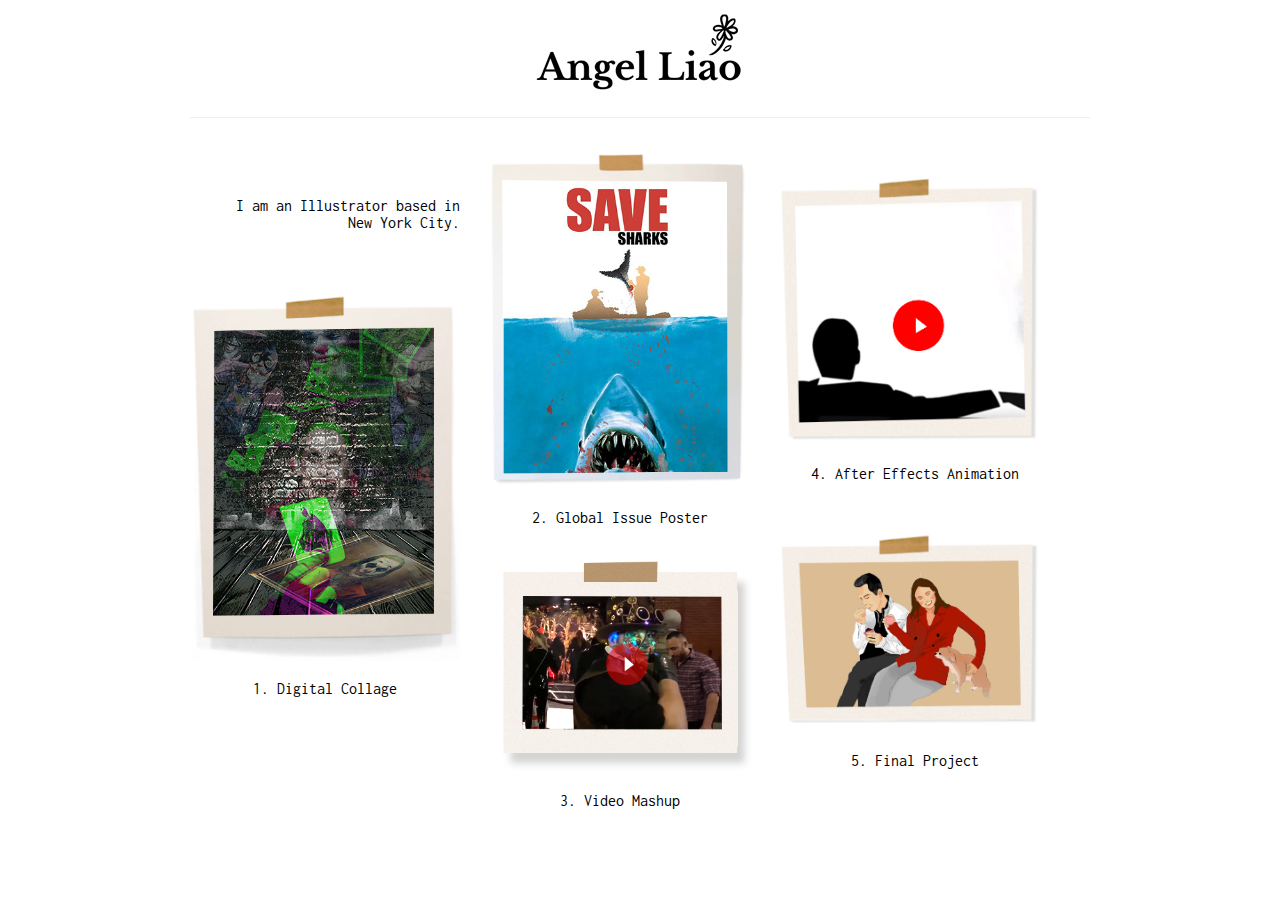
<file: index.html>
<!DOCTYPE html>
<html lang="en">

  <head>
    <meta charset="UTF-8">
    <title>Angel Liao</title>
    <link rel="stylesheet" href="css/style.css">
    <link href="https://fonts.googleapis.com/css?family=Inconsolata&display=swap" rel="stylesheet">

    <link href="https://fonts.googleapis.com/css?family=Patrick+Hand&display=swap" rel="stylesheet">



  </head>

  <body>



    <div class="container">


      <div class="row">
        <nav>

          <div class="logo"> <a href="index.html"><img src="	img/logo2.jpg" alt=""></a></div>
        </nav>
        <div class="col-4">



          <p style="margin-bottom: 40px; text-align: right; margin-top: 20px;">  <br>
             <br> I am an Illustrator based in <br> New York City.


            <!-- <a href="#"> Learn More > </a> -->

          </p>



          <br>
          <a href="assignments/1.html"><img src="	img/1.jpg" alt="" style="width: 100%">

            <center>
              <p> 1. Digital Collage</p>
            </center>
          </a>
        </div>
        <div class="col-4">

          <a href="assignments/2.html"> <img src="	img/2.jpg" alt="" style="width: 100%">
            <center>
              <p> <a href="1.html">2. Global Issue Poster</a></p>
            </center>
          </a>

          <br> <a href="assignments/3.html">

            <img src="	img/4.jpg" alt="" style="width: 100%">
            <center>
              <p> <a href="1.html">3. Video Mashup</a></p>
            </center>
          </a>

        </div>
        <div class="col-4">
          <a href="assignments/4.html">
            <img src="img/3.jpg" alt="" style="width: 100%; margin-top: 35px;">
            <center>
              <p> <a href="1.html">4. After Effects Animation</a></p>
            </center>
          </a>

          <a href="assignments/5.html">
            <img src="img/5.png" alt="" style="width: 100%; margin-top: 35px;">
            <center>
              <p> <a href="1.html">5. Final Project</a></p>
            </center>
        </div> </a>
      </div>
    </div>

  </body>

</html>
</file>
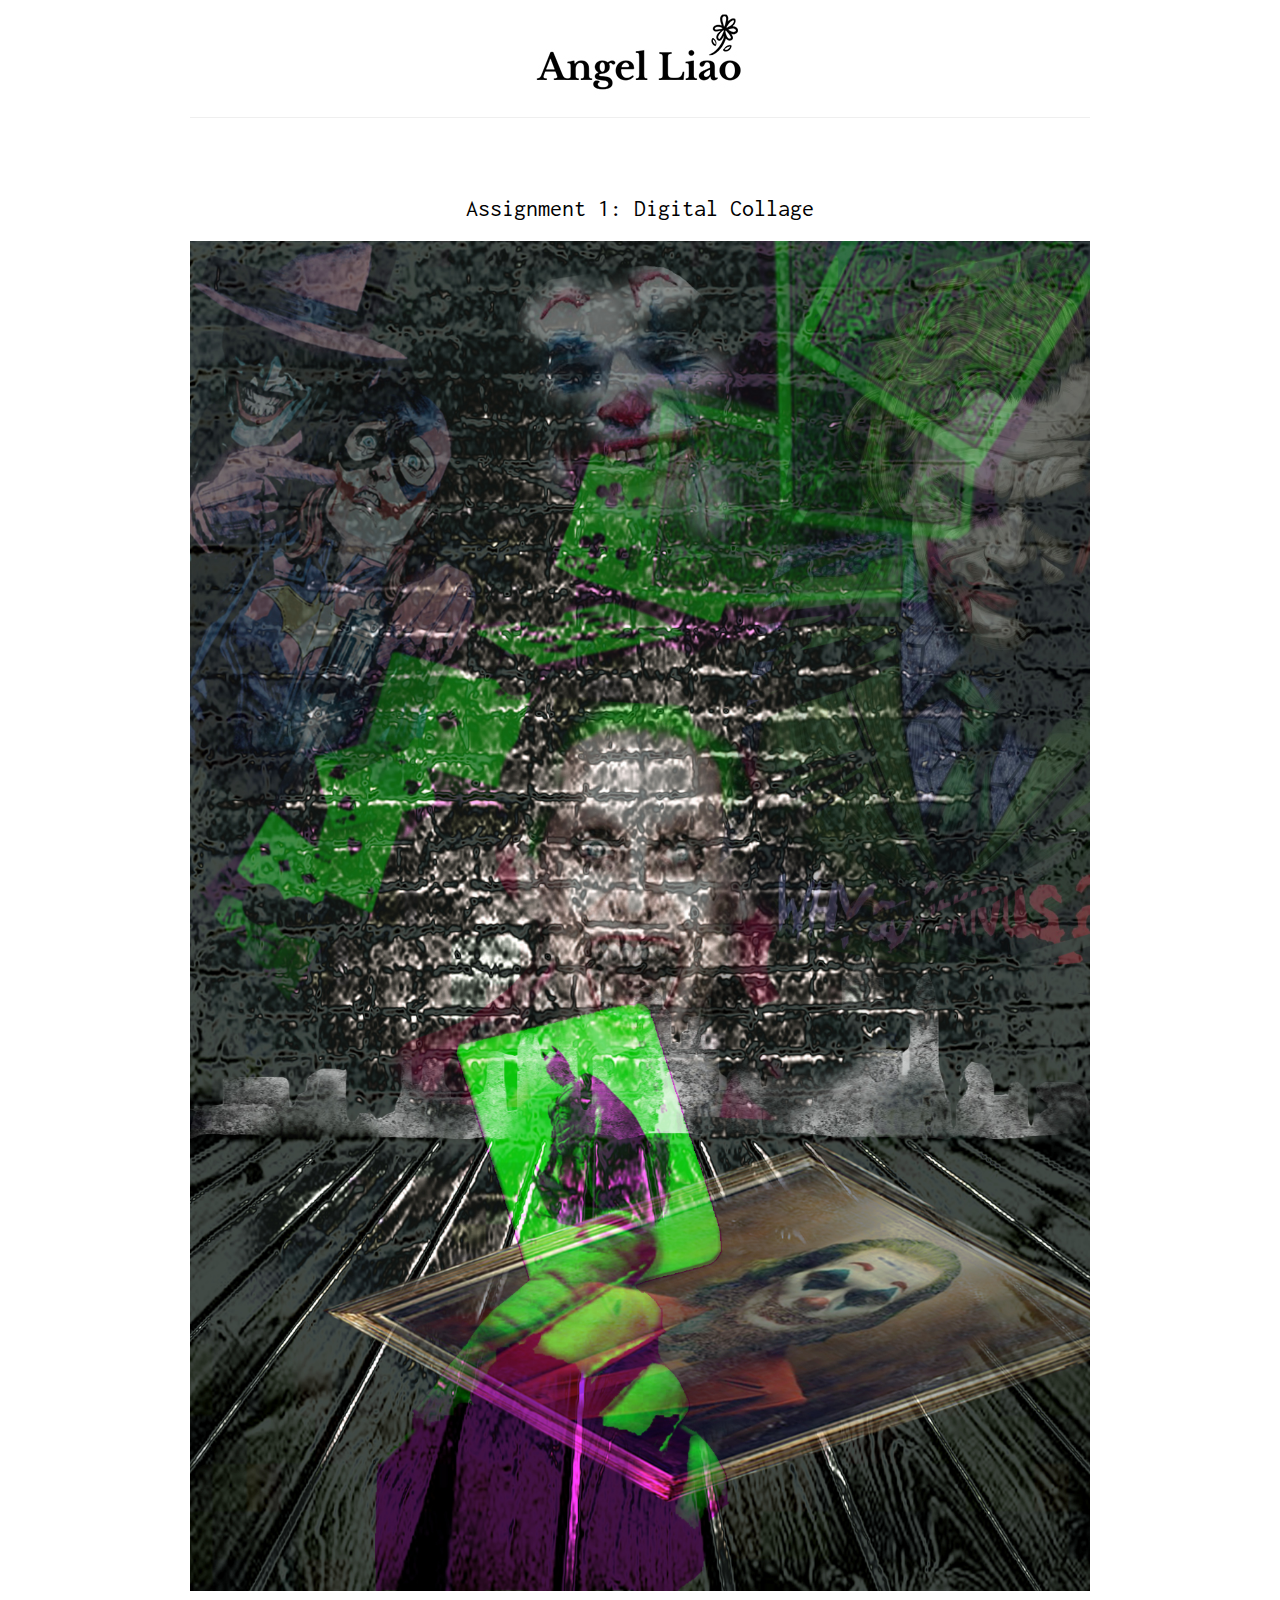
<file: assignments/1.html>
<!DOCTYPE html>
<html lang="en">

  <head>
    <meta charset="UTF-8">
    <title>Angel Liao</title>
    <link rel="stylesheet" href="../css/style.css">
    <link href="https://fonts.googleapis.com/css?family=Inconsolata&display=swap" rel="stylesheet">

    <link href="https://fonts.googleapis.com/css?family=Patrick+Hand&display=swap" rel="stylesheet">



  </head>

  <body>



    <div class="container">


      <div class="row">
        <nav>

          <div class="logo"> <a href="../index.html"><img src="../img/logo2.jpg" alt=""></a></div>
        </nav>
      


  <p style="margin-bottom: 20px; text-align:center; margin-top: 20px; font-size: 24px; ">  <br>
             <br> Assignment 1: Digital Collage


            <!-- <a href="#"> Learn More > </a> -->

          </p>



      <img src="../img/joker.jpg" alt="" width="100%">
      </div>
    </div>

  </body>

</html>
</file>
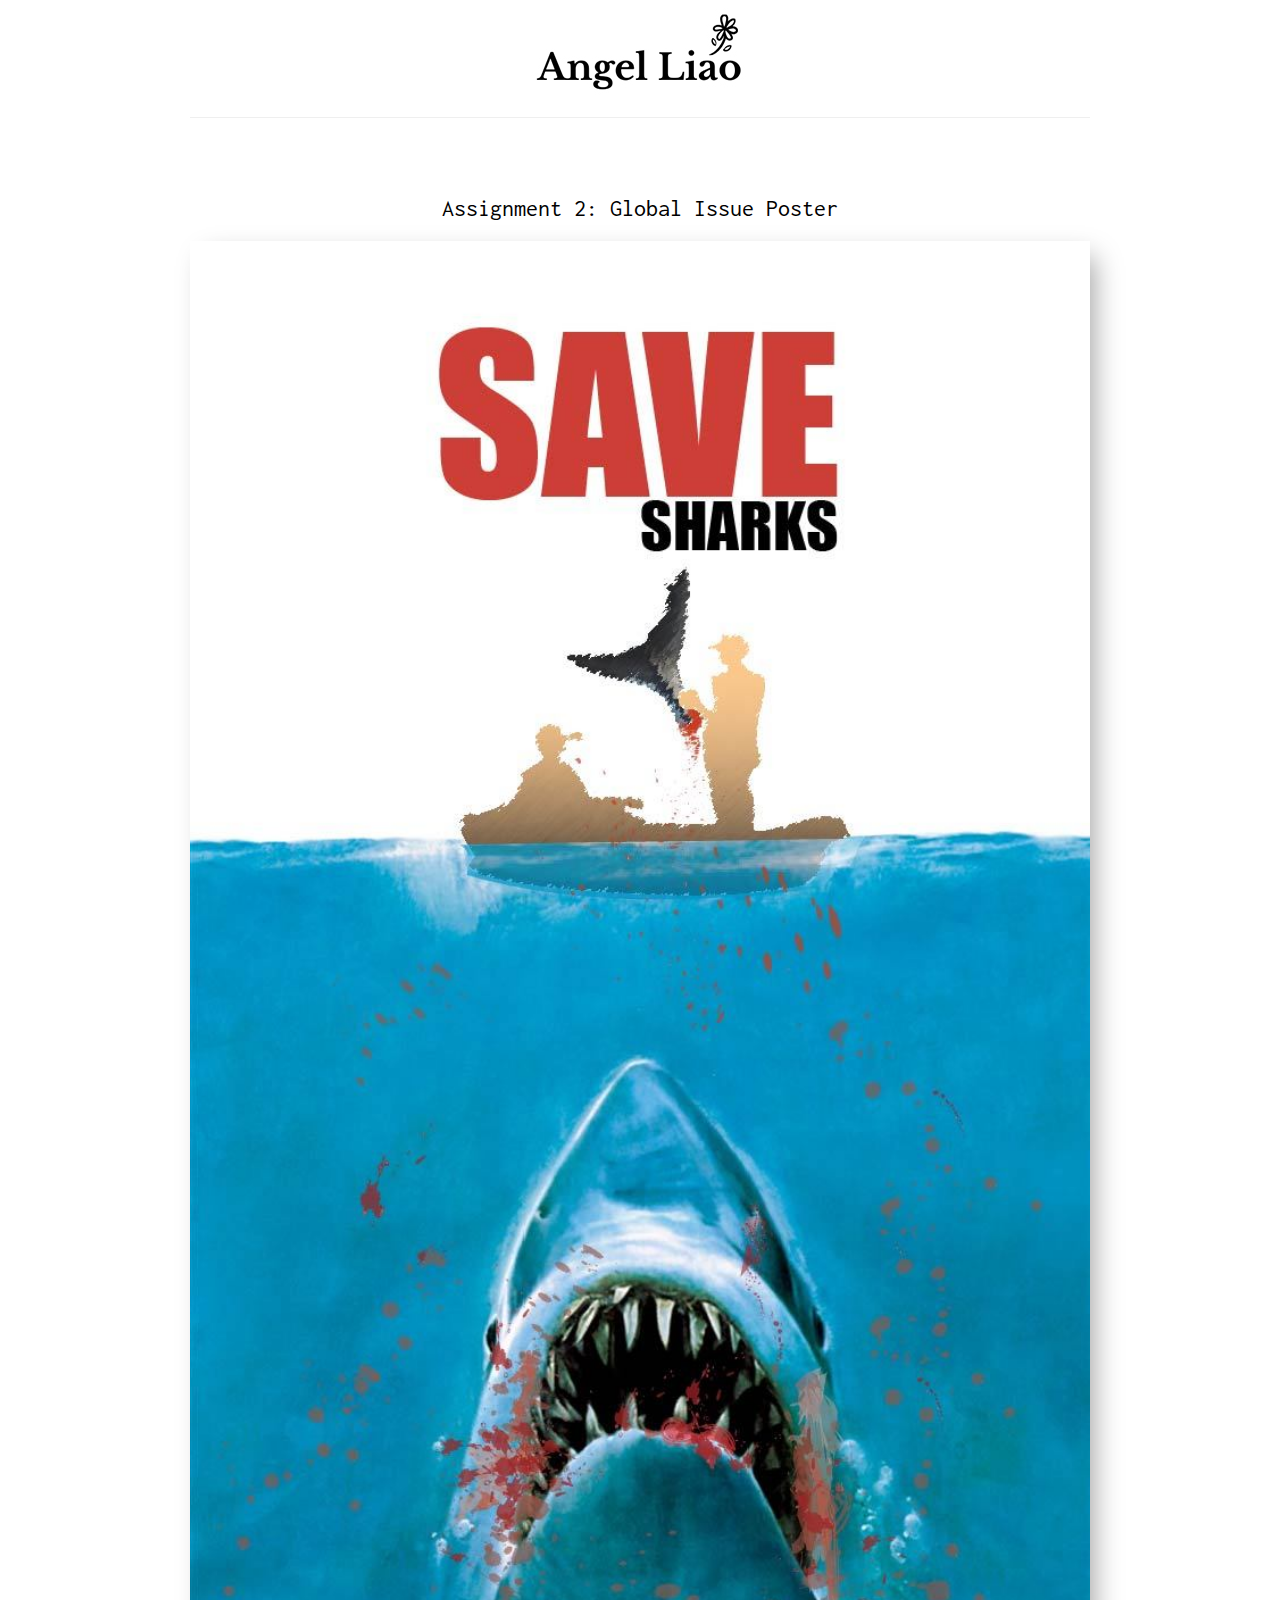
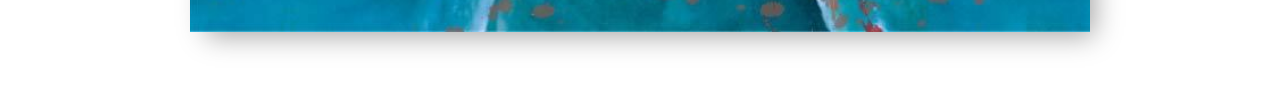
<file: assignments/2.html>
<!DOCTYPE html>
<html lang="en">

  <head>
    <meta charset="UTF-8">
    <title>Angel Liao</title>
    <link rel="stylesheet" href="../css/style.css">
    <link href="https://fonts.googleapis.com/css?family=Inconsolata&display=swap" rel="stylesheet">

    <link href="https://fonts.googleapis.com/css?family=Patrick+Hand&display=swap" rel="stylesheet">



  </head>

  <body>



    <div class="container">


      <div class="row">
        <nav>

          <div class="logo"> <a href="../index.html"><img src="../img/logo2.jpg" alt=""></a></div>
        </nav>
      


  <p style="margin-bottom: 20px; text-align:center; margin-top: 20px; font-size: 24px; ">  <br>
             <br> Assignment 2: Global Issue Poster


            <!-- <a href="#"> Learn More > </a> -->

          </p>



      <img src="../img/gip.jpg" alt="" width="100%" style="-webkit-box-shadow: 10px 10px 26px -6px rgba(0,0,0,0.36);
-moz-box-shadow: 10px 10px 26px -6px rgba(0,0,0,0.36);
box-shadow: 10px 10px 26px -6px rgba(0,0,0,0.36);">
      </div>
    </div>

  </body>

</html>
</file>
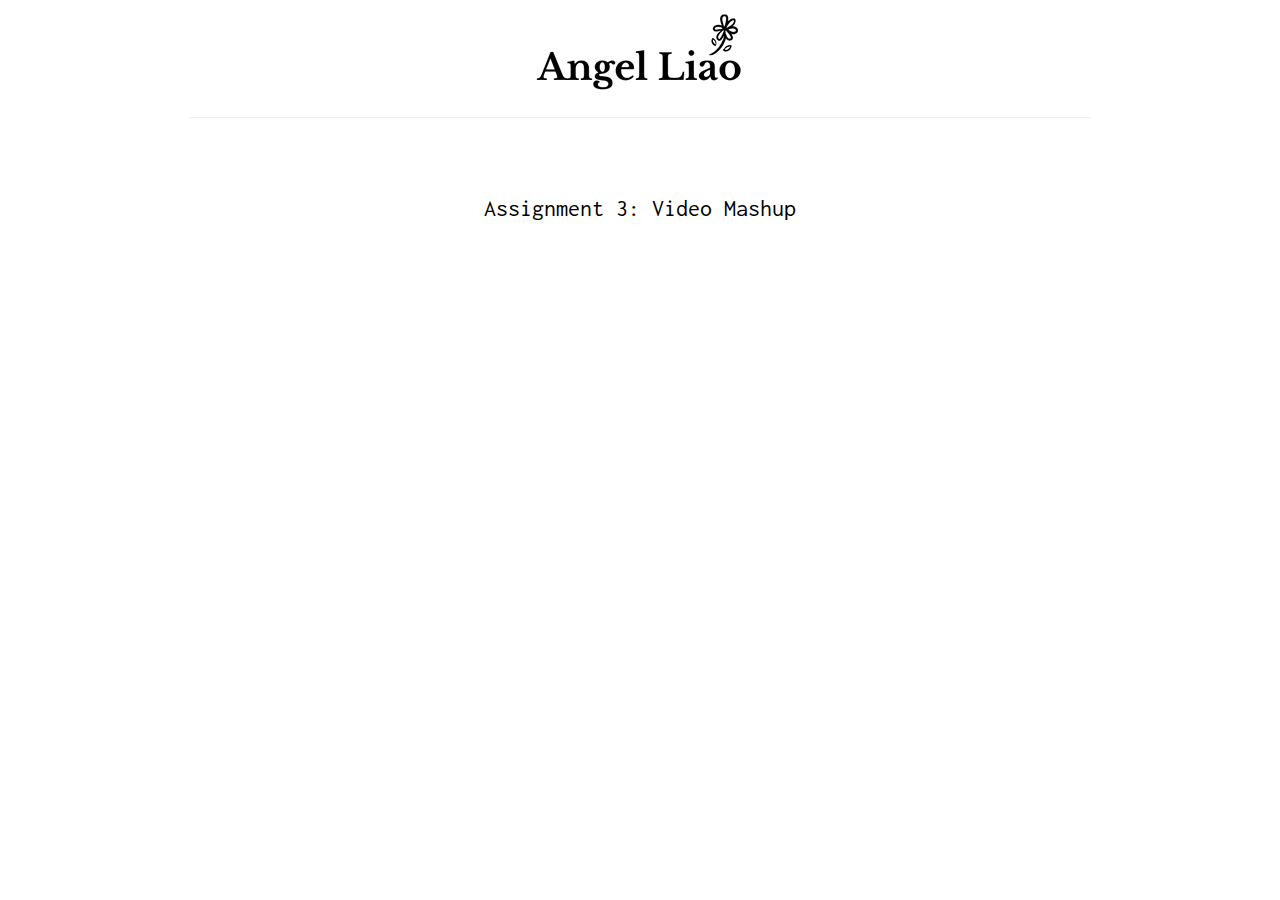
<file: assignments/3.html>
<!DOCTYPE html>
<html lang="en">

  <head>
    <meta charset="UTF-8">
    <title>Angel Liao</title>
    <link rel="stylesheet" href="../css/style.css">
    <link href="https://fonts.googleapis.com/css?family=Inconsolata&display=swap" rel="stylesheet">

    <link href="https://fonts.googleapis.com/css?family=Patrick+Hand&display=swap" rel="stylesheet">



  </head>

  <body>



    <div class="container">


      <div class="row">
        <nav>

          <div class="logo"> <a href="../index.html"><img src="../img/logo2.jpg" alt=""></a></div>
        </nav>
      


  <p style="margin-bottom: 20px; text-align:center; margin-top: 20px; font-size: 24px; ">  <br>
             <br> Assignment 3: Video Mashup


            <!-- <a href="#"> Learn More > </a> -->

          </p>
          <br>

        <center><iframe width="560" height="315" src="https://www.youtube.com/embed/Nek3HWGhRAA" frameborder="0" allow="accelerometer; autoplay; encrypted-media; gyroscope; picture-in-picture" allowfullscreen></iframe></center>

      
      </div>
    </div>

  </body>

</html>
</file>
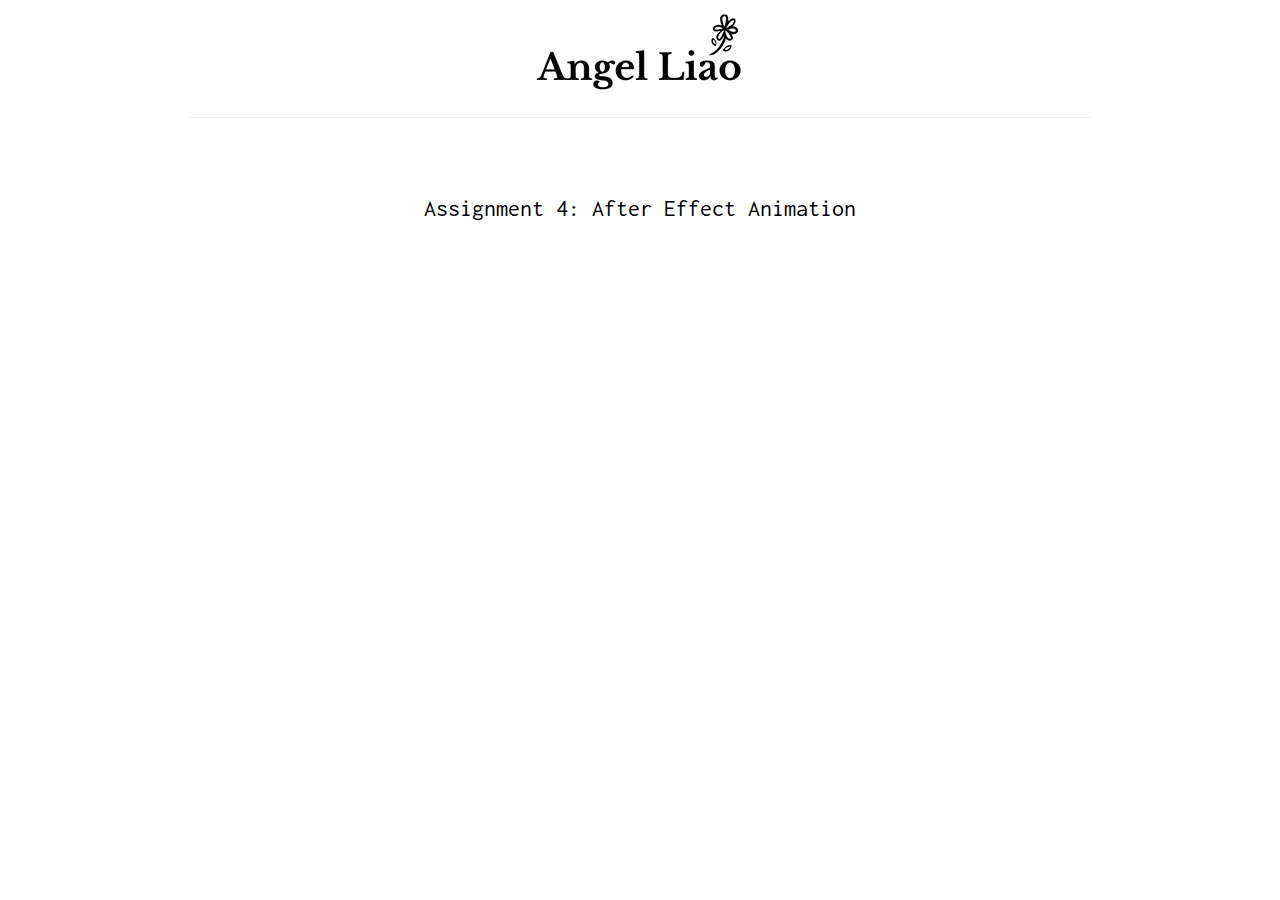
<file: assignments/4.html>
<!DOCTYPE html>
<html lang="en">

  <head>
    <meta charset="UTF-8">
    <title>Angel Liao</title>
    <link rel="stylesheet" href="../css/style.css">
    <link href="https://fonts.googleapis.com/css?family=Inconsolata&display=swap" rel="stylesheet">

    <link href="https://fonts.googleapis.com/css?family=Patrick+Hand&display=swap" rel="stylesheet">



  </head>

  <body>



    <div class="container">


      <div class="row">
        <nav>

          <div class="logo"> <a href="../index.html"><img src="../img/logo2.jpg" alt=""></a></div>
        </nav>
      


  <p style="margin-bottom: 20px; text-align:center; margin-top: 20px; font-size: 24px; ">  <br>
             <br> Assignment 4: After Effect Animation


            <!-- <a href="#"> Learn More > </a> -->

          </p>
          <br>

        <center>
          

          <iframe width="560" height="315" src="https://www.youtube.com/embed/1laxz7abfiQ" frameborder="0" allow="accelerometer; autoplay; encrypted-media; gyroscope; picture-in-picture" allowfullscreen></iframe>

          
        </center>

      
      </div>
    </div>

  </body>

</html>
</file>
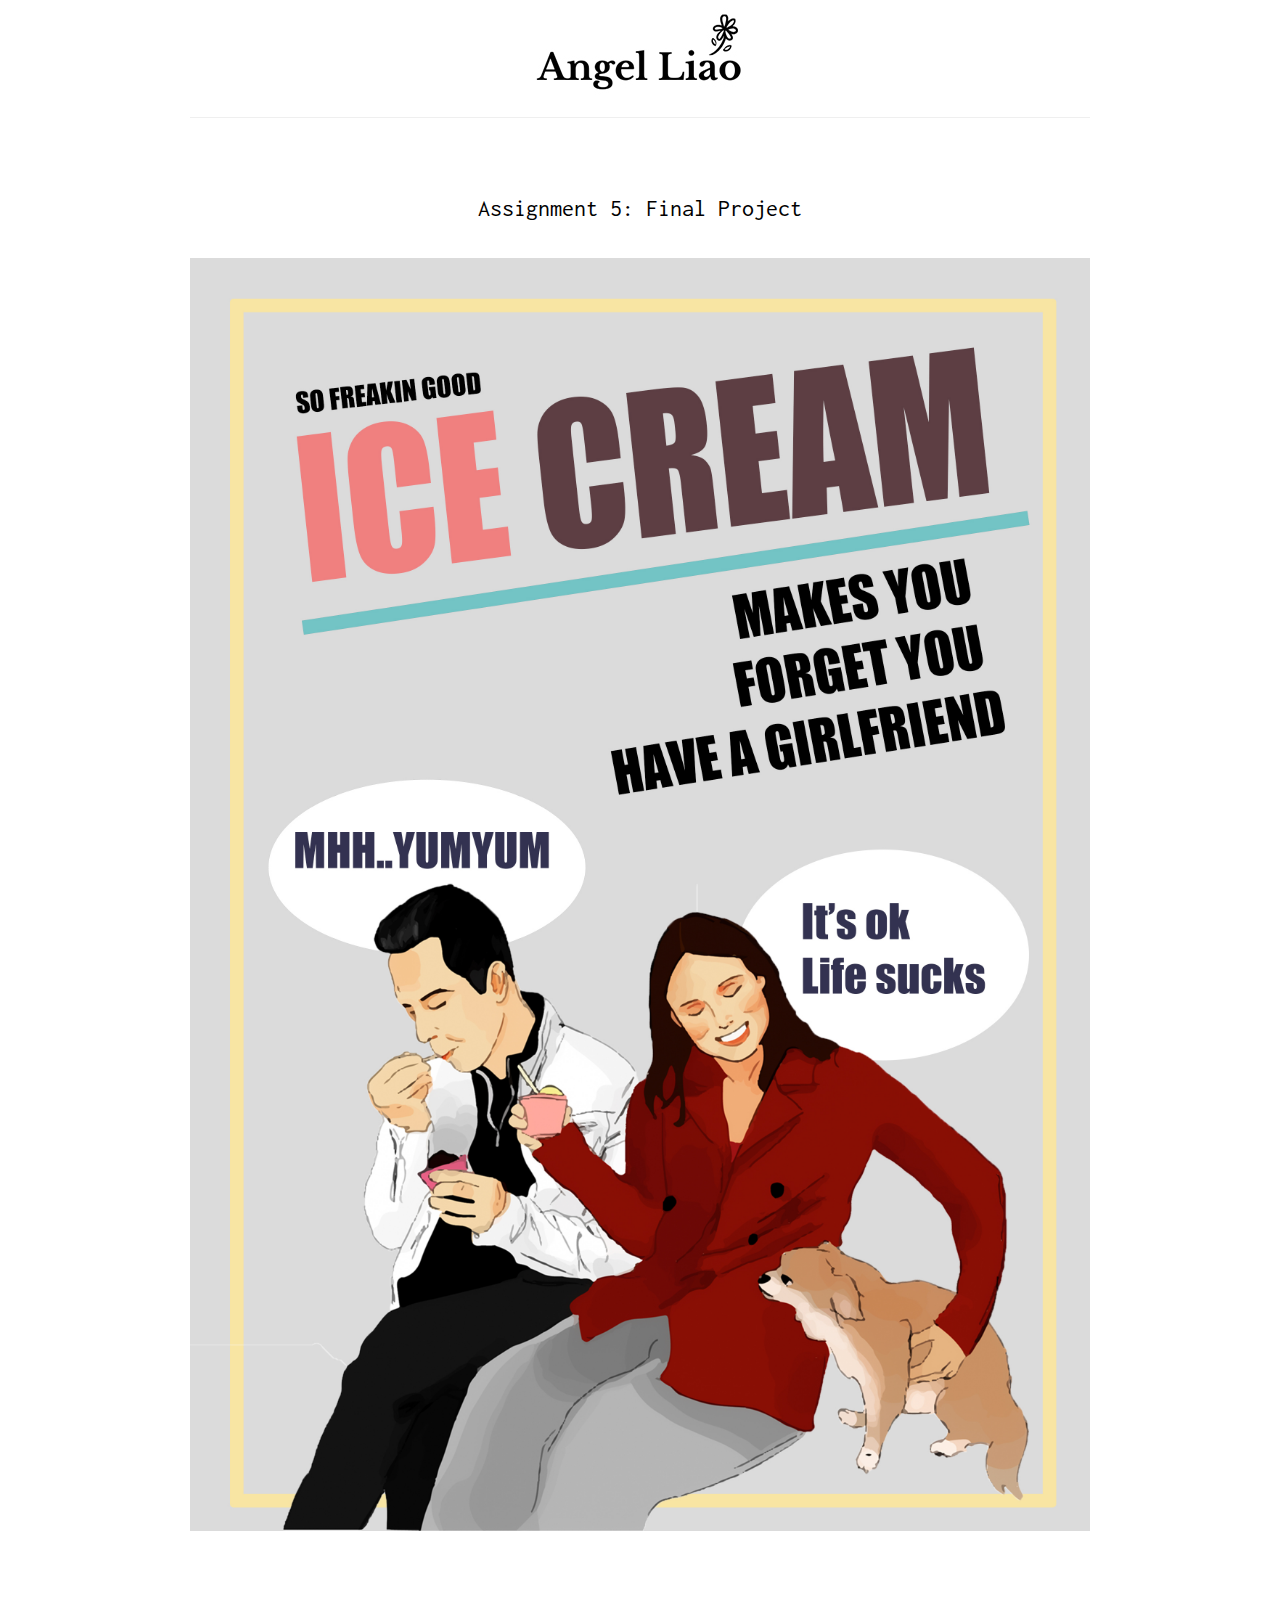
<file: assignments/5.html>
<!DOCTYPE html>
<html lang="en">

  <head>
    <meta charset="UTF-8">
    <title>Angel Liao</title>
    <link rel="stylesheet" href="../css/style.css">
    <link href="https://fonts.googleapis.com/css?family=Inconsolata&display=swap" rel="stylesheet">

    <link href="https://fonts.googleapis.com/css?family=Patrick+Hand&display=swap" rel="stylesheet">



  </head>

  <body>



    <div class="container">


      <div class="row">
        <nav>

          <div class="logo"> <a href="../index.html"><img src="../img/logo2.jpg" alt=""></a></div>
        </nav>
      


  <p style="margin-bottom: 20px; text-align:center; margin-top: 20px; font-size: 24px; ">  <br>
             <br> Assignment 5: Final Project


            <!-- <a href="#"> Learn More > </a> -->

          </p>
          <br>

        <center>
          
 <img src="../img/ice cream poster.jpg" alt="" width="100%">
      
          
        </center>

      
      </div>
    </div>

  </body>

</html>
</file>
<file: css/style.css>
*{
	/*border: 1px solid green*/
}


html {
	font-family: 'Inconsolata', monospace;
	/*font-family: 'Patrick Hand', cursive;*/




}


body {
	padding-bottom: 60px;
	/*font-size: 22px;*/
}
.container	
{
	max-width: 900px;
	margin: 0 auto;
}
.col-4	
{
	width: 30%; 
	float: left;
	display: inline-block;
	margin-right: 25px;
}

nav {
	margin-bottom: 25px;
	text-align: center;
	/*margin-top: 20px;*/
	border-bottom: 1px solid #efefef;
}

a img:hover {
	opacity: 0.8;
}

a {
	color: #000;
	text-decoration: none;
}

a:hover {
	color: orange;
	text-decoration: underline;
}
</file>
